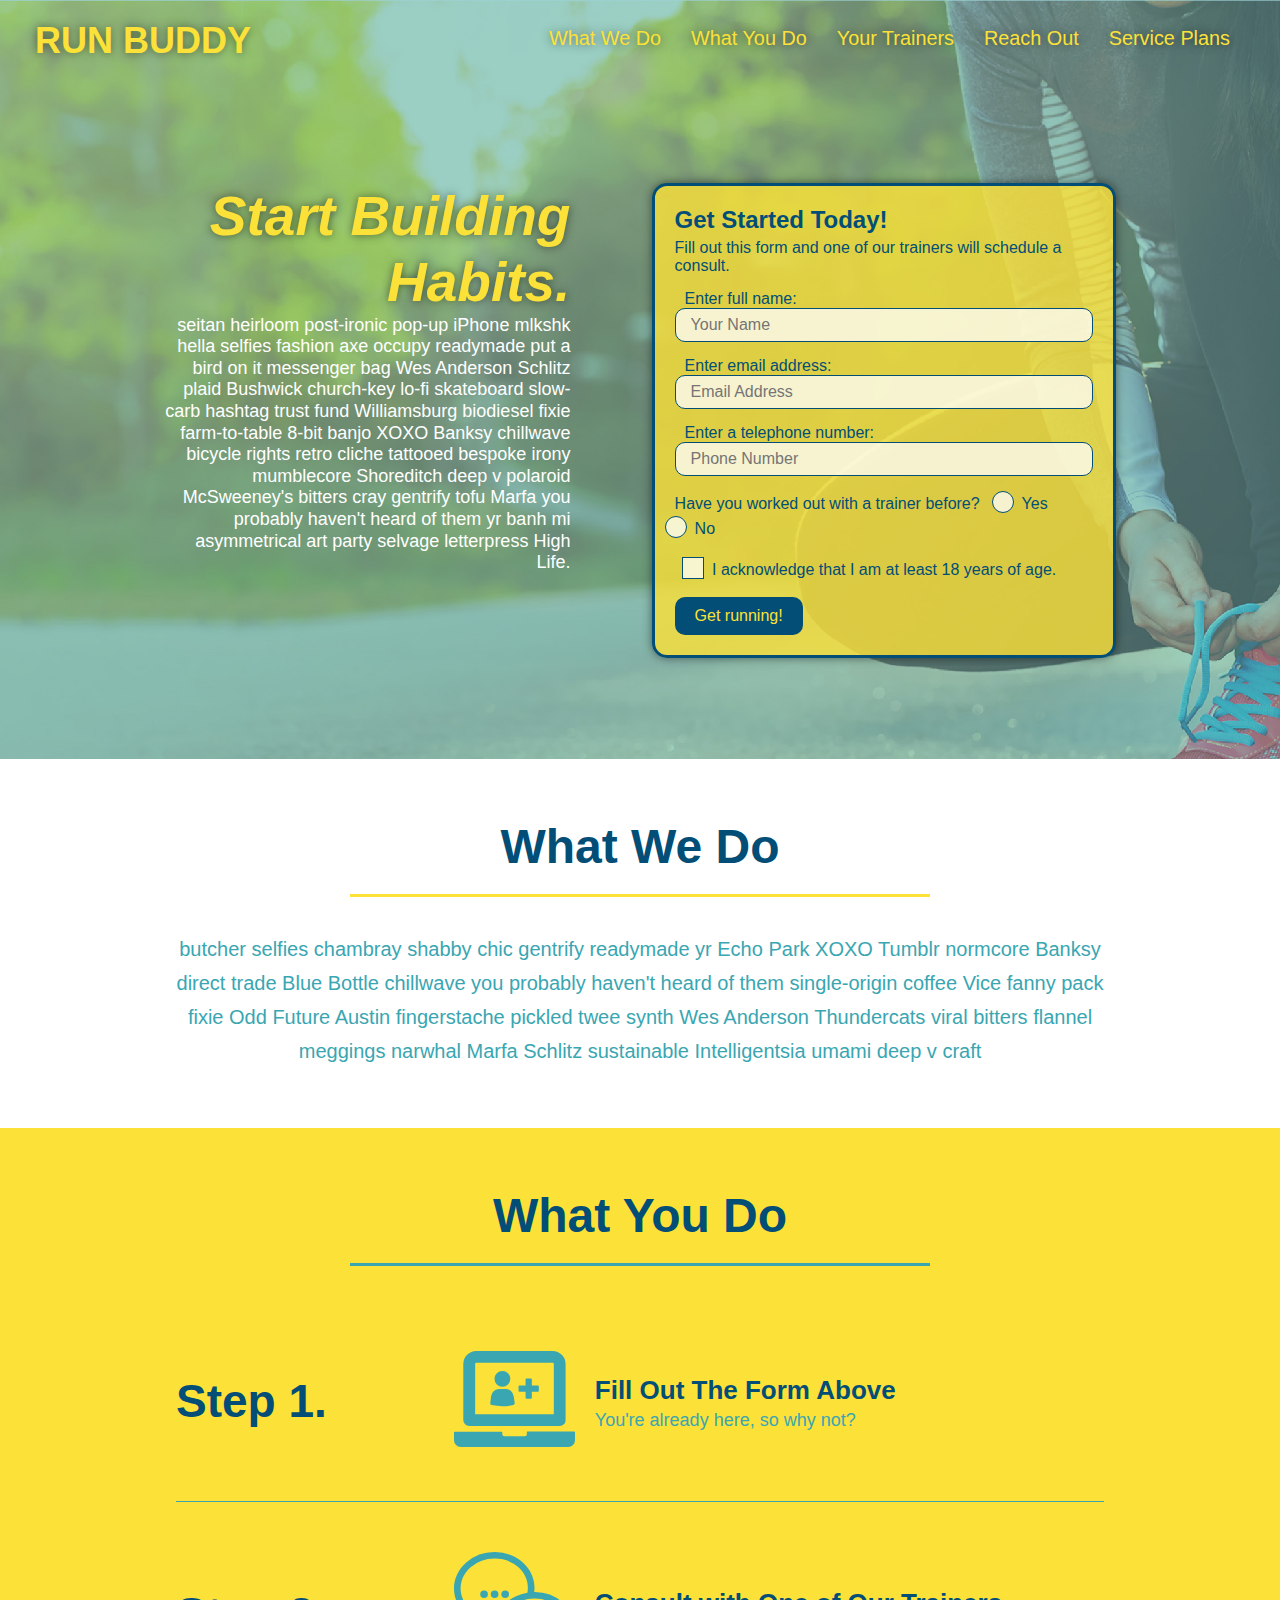
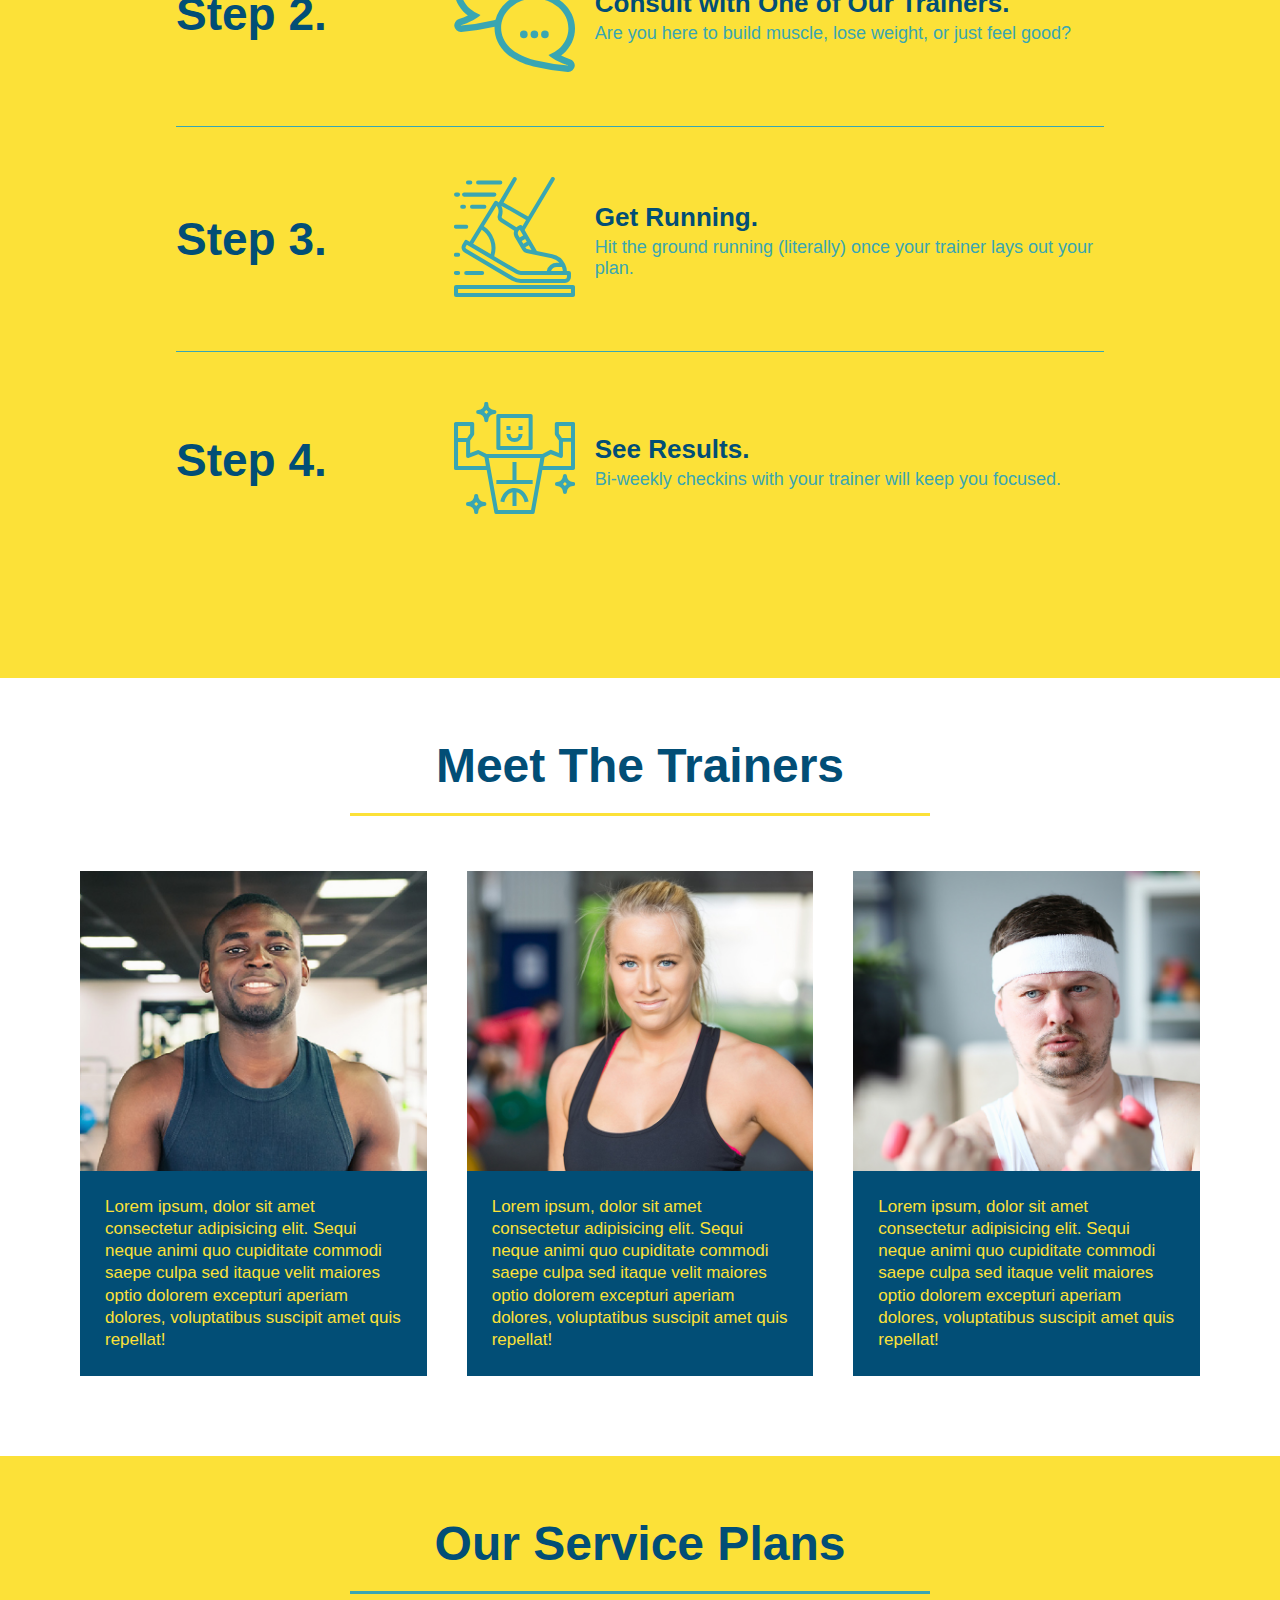
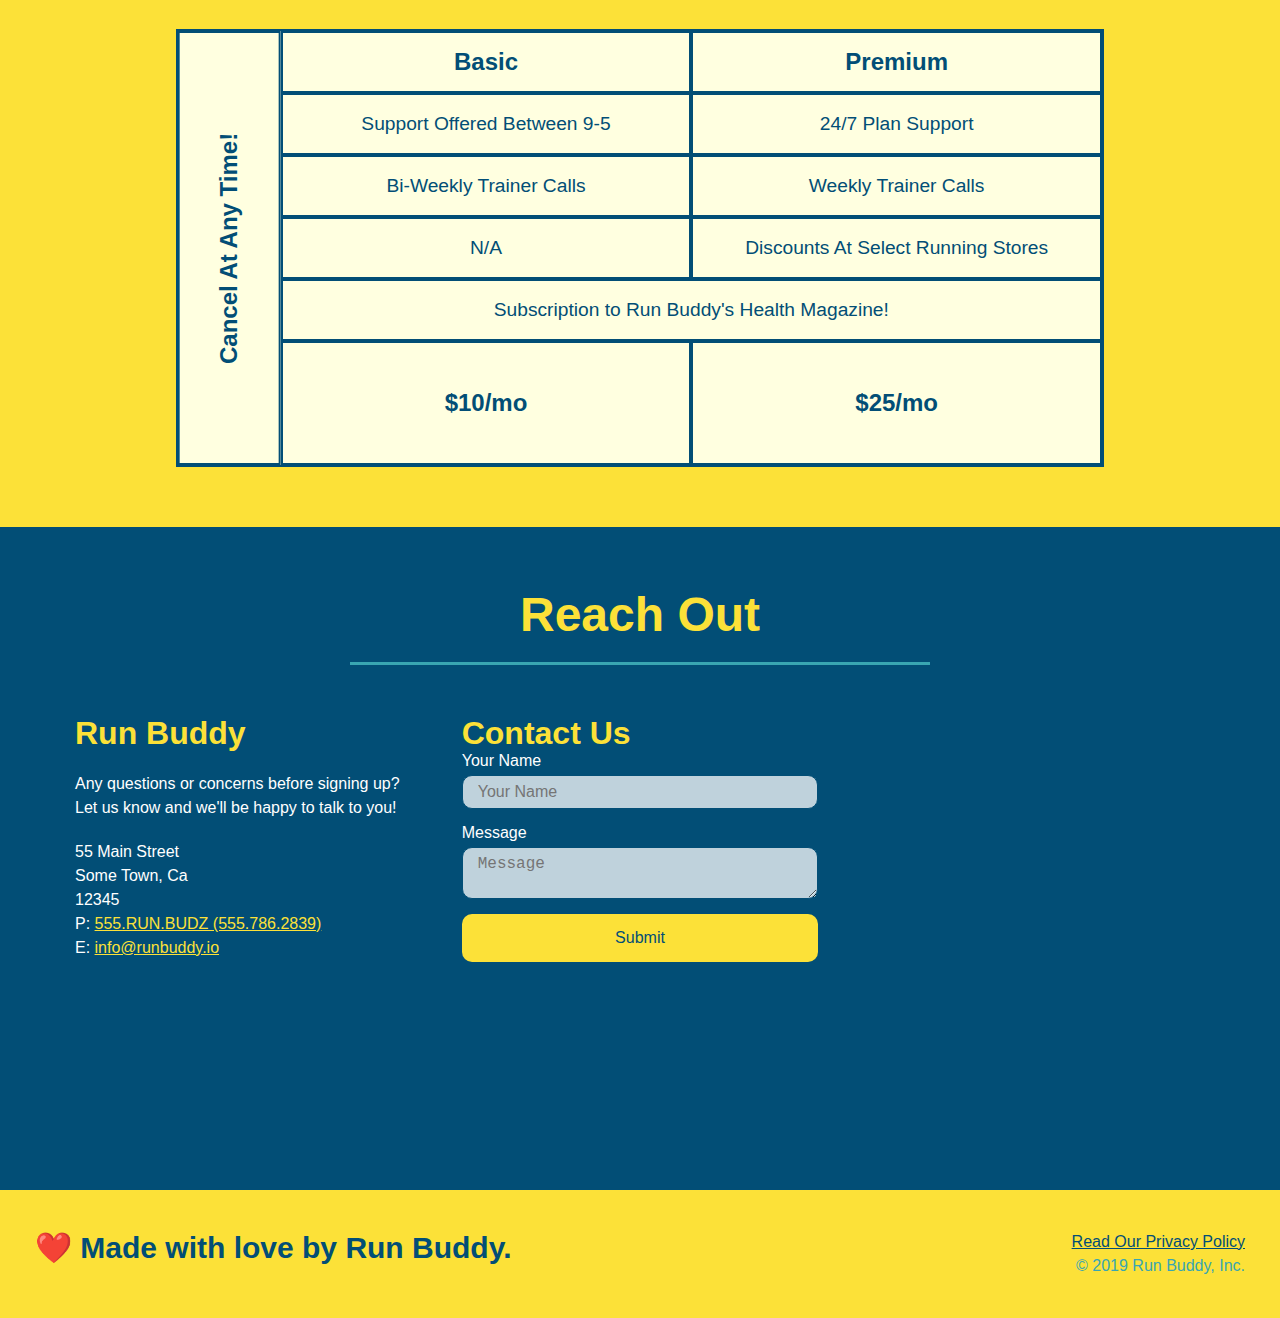
<file: index.html>
<!DOCTYPE html>
<html lang="en">
    <head>
        <meta name="viewport" content="width=device-width, initial-scale=1.0" />
        <title>Run Buddy</title>
        <link rel="stylesheet" href="./assets/css/style.css" />
    </head>
    <body>
        <!-- navigation -->
        <header>
            <h1 href="/">RUN BUDDY</h1>
            <nav>
                <!-- Unordered list element -->
                <ul>
                    <!-- List item element-->
                    <li>
                    <!-- Anchor element -->
                        <a href="#what-we-do">What We Do</a>
                    </li>
                    <li>
                        <a href="#what-you-do">What You Do</a>
                    </li>
                    <li>
                        <a href="#your-trainers">Your Trainers</a>
                    </li>
                    <li>
                        <a href="#reach-out">Reach Out</a>
                    </li>
                    <li>
                        <a href="#service-plans">Service Plans</a>
                    </li>
                </ul>
            </nav>
        </header>
        <!-- hero section -->
        <section class="hero">
            <div class="hero-cta">
                <h2>Start Building Habits.</h2>
                <p>
                  seitan heirloom post-ironic pop-up iPhone mlkshk hella selfies fashion axe occupy readymade put a bird on it
                  messenger bag Wes Anderson Schlitz plaid Bushwick church-key lo-fi skateboard slow-carb hashtag trust fund
                  Williamsburg biodiesel fixie farm-to-table 8-bit banjo XOXO Banksy chillwave bicycle rights retro cliche
                  tattooed bespoke irony mumblecore Shoreditch deep v polaroid McSweeney's bitters cray gentrify tofu Marfa you
                  probably haven't heard of them yr banh mi asymmetrical art party selvage letterpress High Life.
                </p>
            </div>
            <div class="hero-form">
                <h3>Get Started Today!</h3>
                <p>Fill out this form and one of our trainers will schedule a consult.</p>
            <form>
                <label for="name">Enter full name:</label>
                <input type="text" placeholder="Your Name" name="name" id="name" class="form-input">
                <label for="email">Enter email address:</label>
                <input type="email" placeholder="Email Address" name="email" id="email" class="form-input">
                <label for="phone">Enter a telephone number:</label>
                <input type="tel" placeholder="Phone Number" name="phone" id="phone" class="form-input">
                <p>
                    Have you worked out with a trainer before?
                    <span class="radio-wrapper">
                      <input type="radio" name="trainer-confirm" id="trainer-yes" />
                      <label for="trainer-yes">Yes</label>
                    </span>
                    <span class="radio-wrapper">
                      <input type="radio" name="trainer-confirm" id="trainer-no" />
                      <label for="trainer-no">No</label>
                    </span>
                </p>
                <p>
                    <span class="checkbox-wrapper">
                      <input type="checkbox" name="age-confirm" id="checkbox" />
                      <label for="checkbox">I acknowledge that I am at least 18 years of age.</label>
                    </span>
                </p>
                <button type="submit">
                    Get running!
                </button>
            </form>
            </div>
        </section>
        <!-- end hero -->
        <!-- "what we do" section -->
        <section id="what-we-do" class="intro">
            <div class="flex-row">
                <h2 class="section-title primary-border">
                  What We Do
                </h2>
            </div>
            <div class="flex-row">
                <p>
                  butcher selfies chambray shabby chic gentrify readymade yr Echo Park XOXO Tumblr normcore Banksy direct trade Blue Bottle chillwave you probably haven't heard of them single-origin coffee Vice fanny pack fixie Odd Future Austin fingerstache pickled twee synth Wes Anderson Thundercats viral bitters flannel meggings narwhal Marfa Schlitz sustainable Intelligentsia umami deep v craft
                </p>
            </div>
          </section>
        <!-- "what you do" section -->
        <section id="what-you-do" class="steps">
            <div class="flex-row">
                <h2 class="section-title secondary-border">What You Do</h2>
            </div>
            <div class="step">
                <h3>Step 1.</h3>
                <div class="step-info">
                  <div class="step-img">
                    <img src="./assets/images/step-1.svg" alt="" />
                  </div>
                  <div class="step-text">
                    <h4>Fill Out The Form Above</h4>
                    <p>You're already here, so why not?</p>
                  </div>
                </div>
            </div>
            <div class="step">
                <h3>Step 2.</h3>
                <div class="step-info">
                  <div class="step-img">
                    <img src="./assets/images/step-2.svg" alt="" />
                  </div>
                  <div class="step-text">
                    <h4>Consult with One of Our Trainers.</h4>
                    <p>Are you here to build muscle, lose weight, or just feel good?</p>
                  </div>
                </div>
            </div>
            <div class="step">
                <h3>Step 3.</h3>
                <div class="step-info">
                  <div class="step-img">
                    <img src="./assets/images/step-3.svg" alt="" />
                  </div>
                  <div class="step-text">
                    <h4>Get Running.</h4>
                    <p>Hit the ground running (literally) once your trainer lays out your plan.</p>
                  </div>
                </div>
            </div>
            <div class="step">
                <h3>Step 4.</h3>
                <div class="step-info">
                  <div class="step-img">
                    <img src="./assets/images/step-4.svg" alt="" />
                  </div>
                  <div class="step-text">
                    <h4>See Results.</h4>
                    <p>Bi-weekly checkins with your trainer will keep you focused.</p>
                    </div>
                </div>
            </div>
        </section>
        <!-- "meet the trainers" section -->
        <section id='your-trainers'>
            <div class='flex-row'>
            <h2 class='section-title primary-border'>Meet The Trainers</h2>
            </div>
            <!--First Trainer Bio-->
            <div class='trainers'>
            <article class="trainer">
                <div class='trainer-img trainer-1'>
                    <div>
                        <h3>Arron Stephens</h3>
                        <h4>Speed / Strength</h4>
                    </div>
                </div>
                    <div class='trainer-bio'>
                        <h3>Arron Stephens</h3>
                        <h4>Speed / Strength</h4>
                        <p>
                            Lorem ipsum, dolor sit amet consectetur adipisicing elit. Sequi neque animi quo cupiditate commodi saepe culpa sed
                            itaque velit maiores optio dolorem excepturi aperiam dolores, voluptatibus suscipit amet quis repellat!  
                        </p>
                    </div>
            </article>   
            <!--Second Trainer Bio-->
            <article class='trainer'>
                <div class='trainer-img trainer-2'>
                    <div>
                        <h3>Joanna Gill</h3>
                        <h4>Endurance</h4>
                    </div>
                </div>
                <div class='trainer-bio'>
                    <h3>Joanna Gill</h3>
                    <h4>Endurance</h4>
                    <p>
                        Lorem ipsum, dolor sit amet consectetur adipisicing elit. Sequi neque animi quo cupiditate commodi saepe culpa sed
                        itaque velit maiores optio dolorem excepturi aperiam dolores, voluptatibus suscipit amet quis repellat!  
                    </p>
                </div>
            </article>
            <!--Third Trainer Bio-->
            <article class='trainer'>
                <div class='trainer-img trainer-3'>
                    <div>
                        <h3>Harry "The Headband" Smith</h3>
                        <h4>Strength</h4>
                    </div>
                </div>
                    <div class='trainer-bio'>
                        <h3>Harry "The Headband" Smith</h3>
                        <h4>Strength</h4>
                        <p>
                            Lorem ipsum, dolor sit amet consectetur adipisicing elit. Sequi neque animi quo cupiditate commodi saepe culpa sed
                            itaque velit maiores optio dolorem excepturi aperiam dolores, voluptatibus suscipit amet quis repellat!  
                        </p>
                    </div>
            </article>
            </div>
        </section>
        
        <!-- Service Plan Section -->
        <section id="service-plans" class="services">
            <h2 class="section-title secondary-border">
                Our Service Plans
            </h2>
            <div class="service-grid-wrapper">
                 <div class="service-grid-container">
                    <!-- Headers -->
                    <div class="service-grid-item grid-head basic">
                        Basic
                    </div>
                    <div class="service-grid-item grid-head premium">
                        Premium
                    </div>
                    <!-- Body -->
                    <div class="service-grid-item basic">
                        Support Offered Between 9-5
                    </div>
                    
                    <div class="service-grid-item premium">
                        24/7 Plan Support
                    </div>
                    
                    <div class="service-grid-item basic">
                        Bi-Weekly Trainer Calls
                    </div>
                    
                    <div class="service-grid-item premium">
                        Weekly Trainer Calls
                    </div>
                    
                    <div class="service-grid-item basic">
                        N/A
                    </div>
                    
                    <div class="service-grid-item premium">
                        Discounts At Select Running Stores
                    </div>
                    
                    <div class="service-grid-item both">
                        Subscription to Run Buddy's Health Magazine!
                    </div>
                    
                    <div class="service-grid-item grid-price basic">
                        $10/mo
                    </div>
                    
                    <div class="service-grid-item grid-price premium">
                        $25/mo
                    </div>
                    
                    <div class="service-grid-item cancel">
                        Cancel At Any Time!
                    </div>
                 </div> <!-- div service-grid-container -->
              </div> <!-- div service-grid-wrapper -->
        </section>

        <!-- "reach out" section -->
        <section id="reach-out" class="contact">
            <div class="flex-row">
                <h2 class="section-title secondary-border">Reach Out</h2>
            </div>
            <div class="contact-info">
                <div>
                  <h3>Run Buddy</h3>
                  <p>
                    Any questions or concerns before signing up?
                    <br />
                    Let us know and we'll be happy to talk to you!
                  </p>
              
                  <address>
                    55 Main Street <br />
                    Some Town, Ca <br />
                    12345 <br />
                    P: <a href="tel:555.786.2839">555.RUN.BUDZ (555.786.2839)</a><br />
                    E: <a href="mailto://info@runbuddy.io">info@runbuddy.io</a>
                  </address>
              
                </div>
              
                <div class="contact-form">
                  <h3>Contact Us</h3>
                  <form>
                    <label for="contact-name">Your Name</label>
                    <input type="text" id="contact-name" placeholder="Your Name" />
              
                    <label for="contact-message">Message</label>
                    <textarea id="contact-message" placeholder="Message"></textarea>
              
                    <button type="submit">Submit</button>
                  </form>
                </div>
              
                <iframe
                  src="https://www.google.com/maps/embed?pb=!1m14!1m12!1m3!1d12182.30520634488!2d-74.0652613!3d40.2407219!2m3!1f0!2f0!3f0!3m2!1i1024!2i768!4f13.1!5e0!3m2!1sen!2sus!4v1561060983193!5m2!1sen!2sus"
                  frameborder="0" style="border:0" allowfullscreen></iframe>
              
              </div>
        </section>
        
        <!-- footer -->
        <footer>
            <h2>❤️ Made with love by Run Buddy.</h2>
            <div>
                <a href="./privacy-policy.html">Read Our Privacy Policy</a><br />
                &copy; 2019 Run Buddy, Inc.
              </div>
        </footer>
      </body>
</html>
</file>
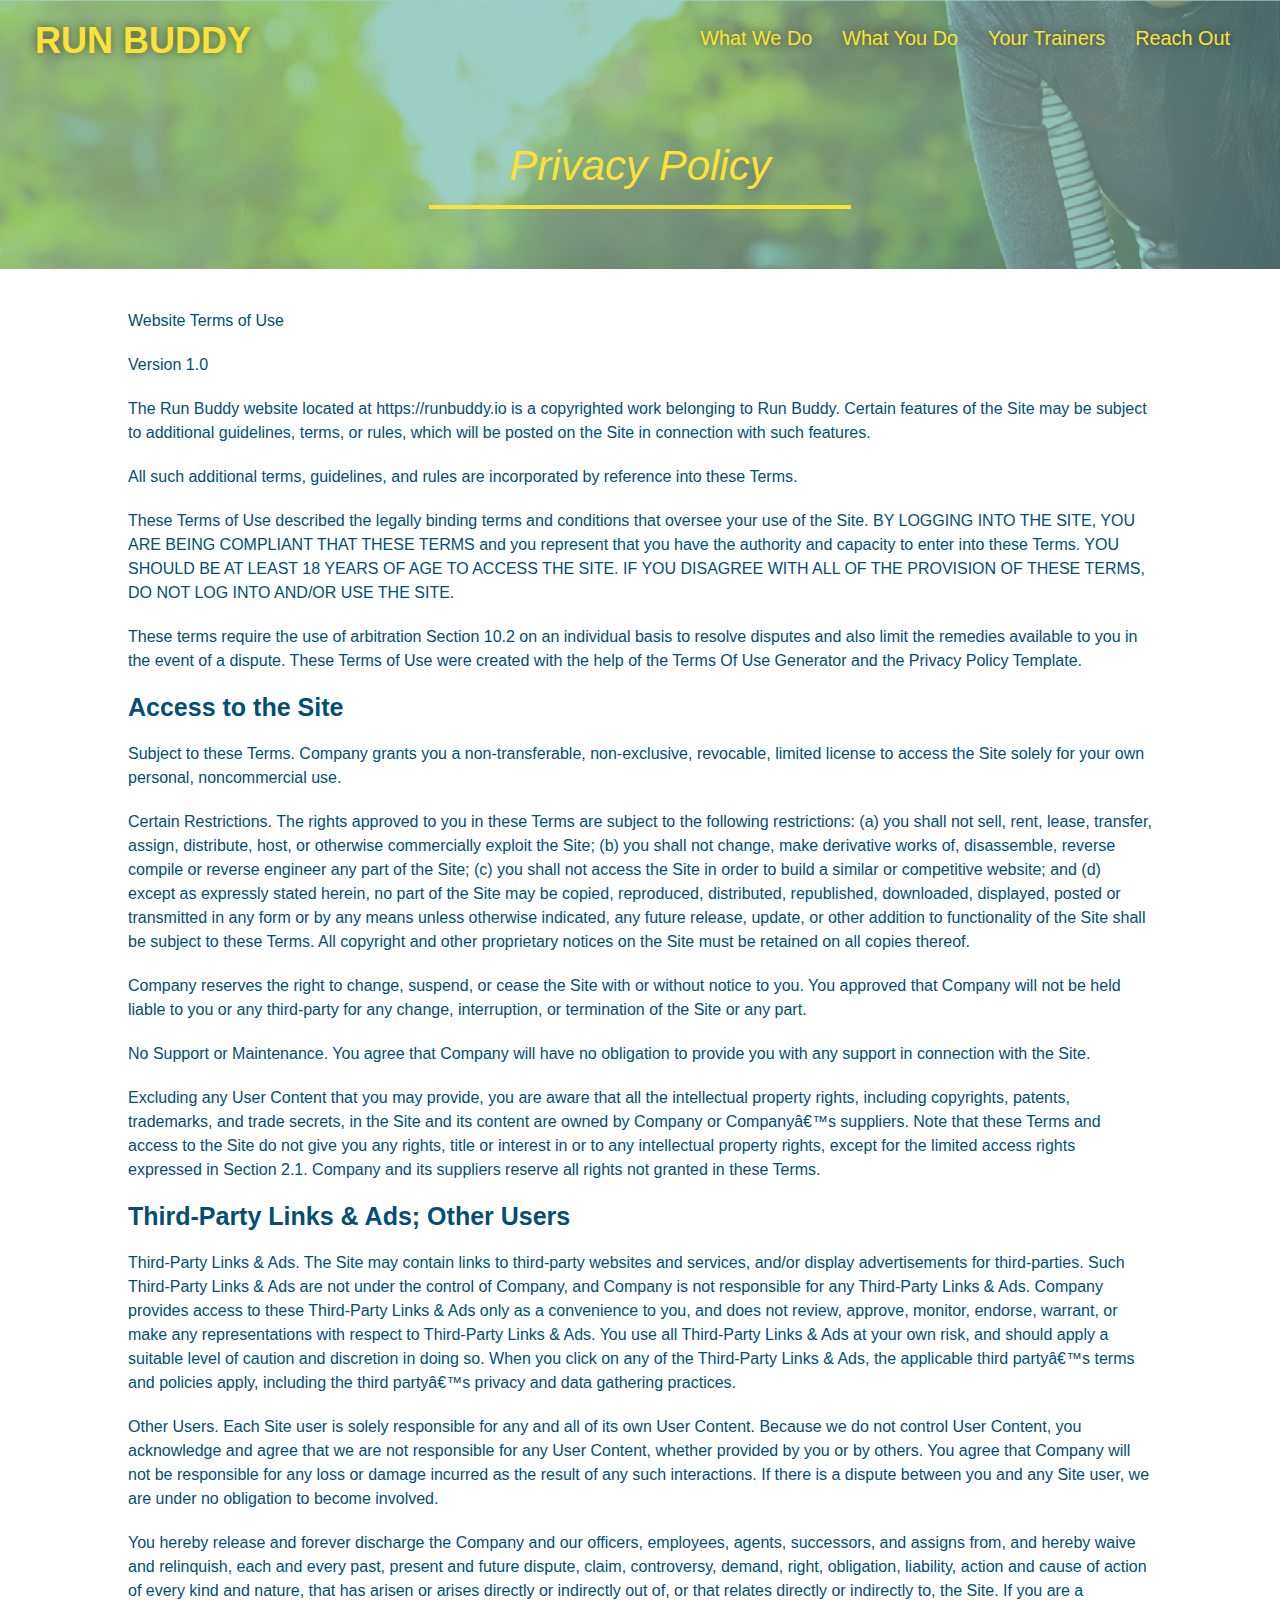
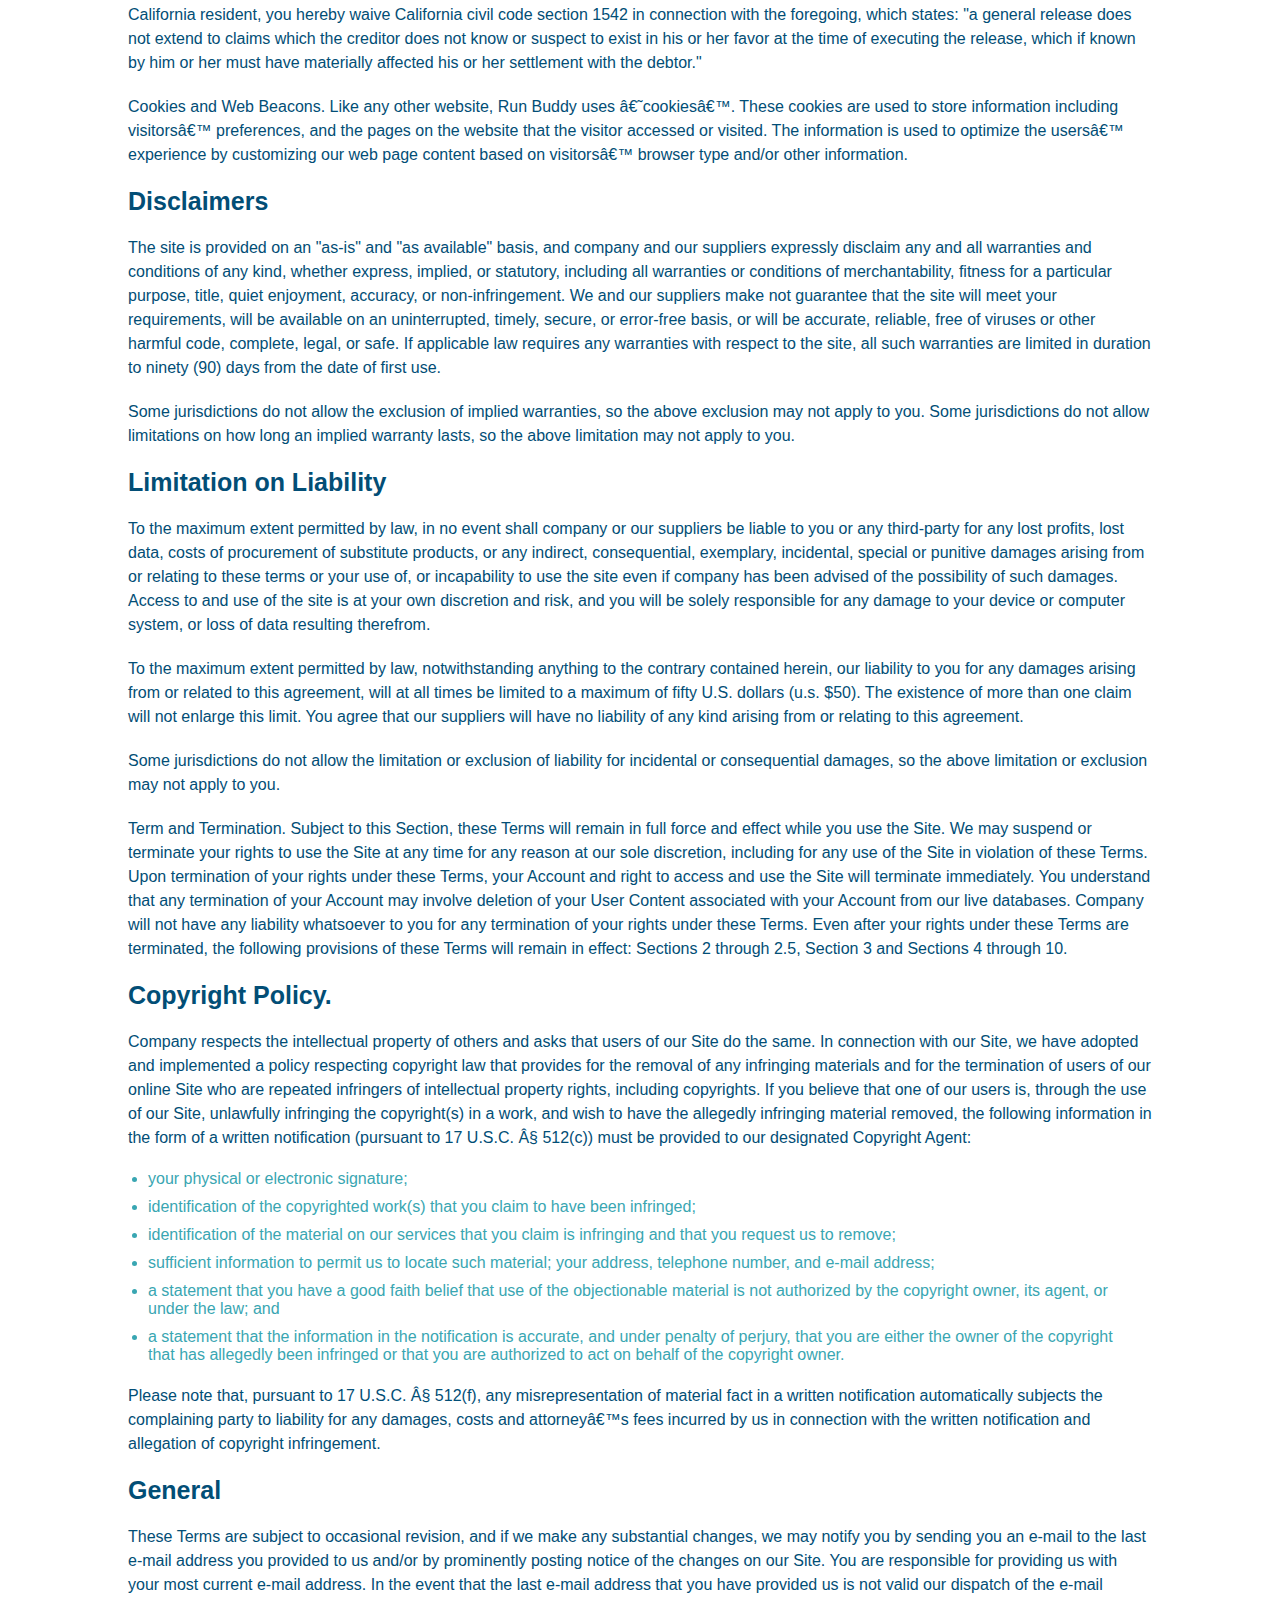
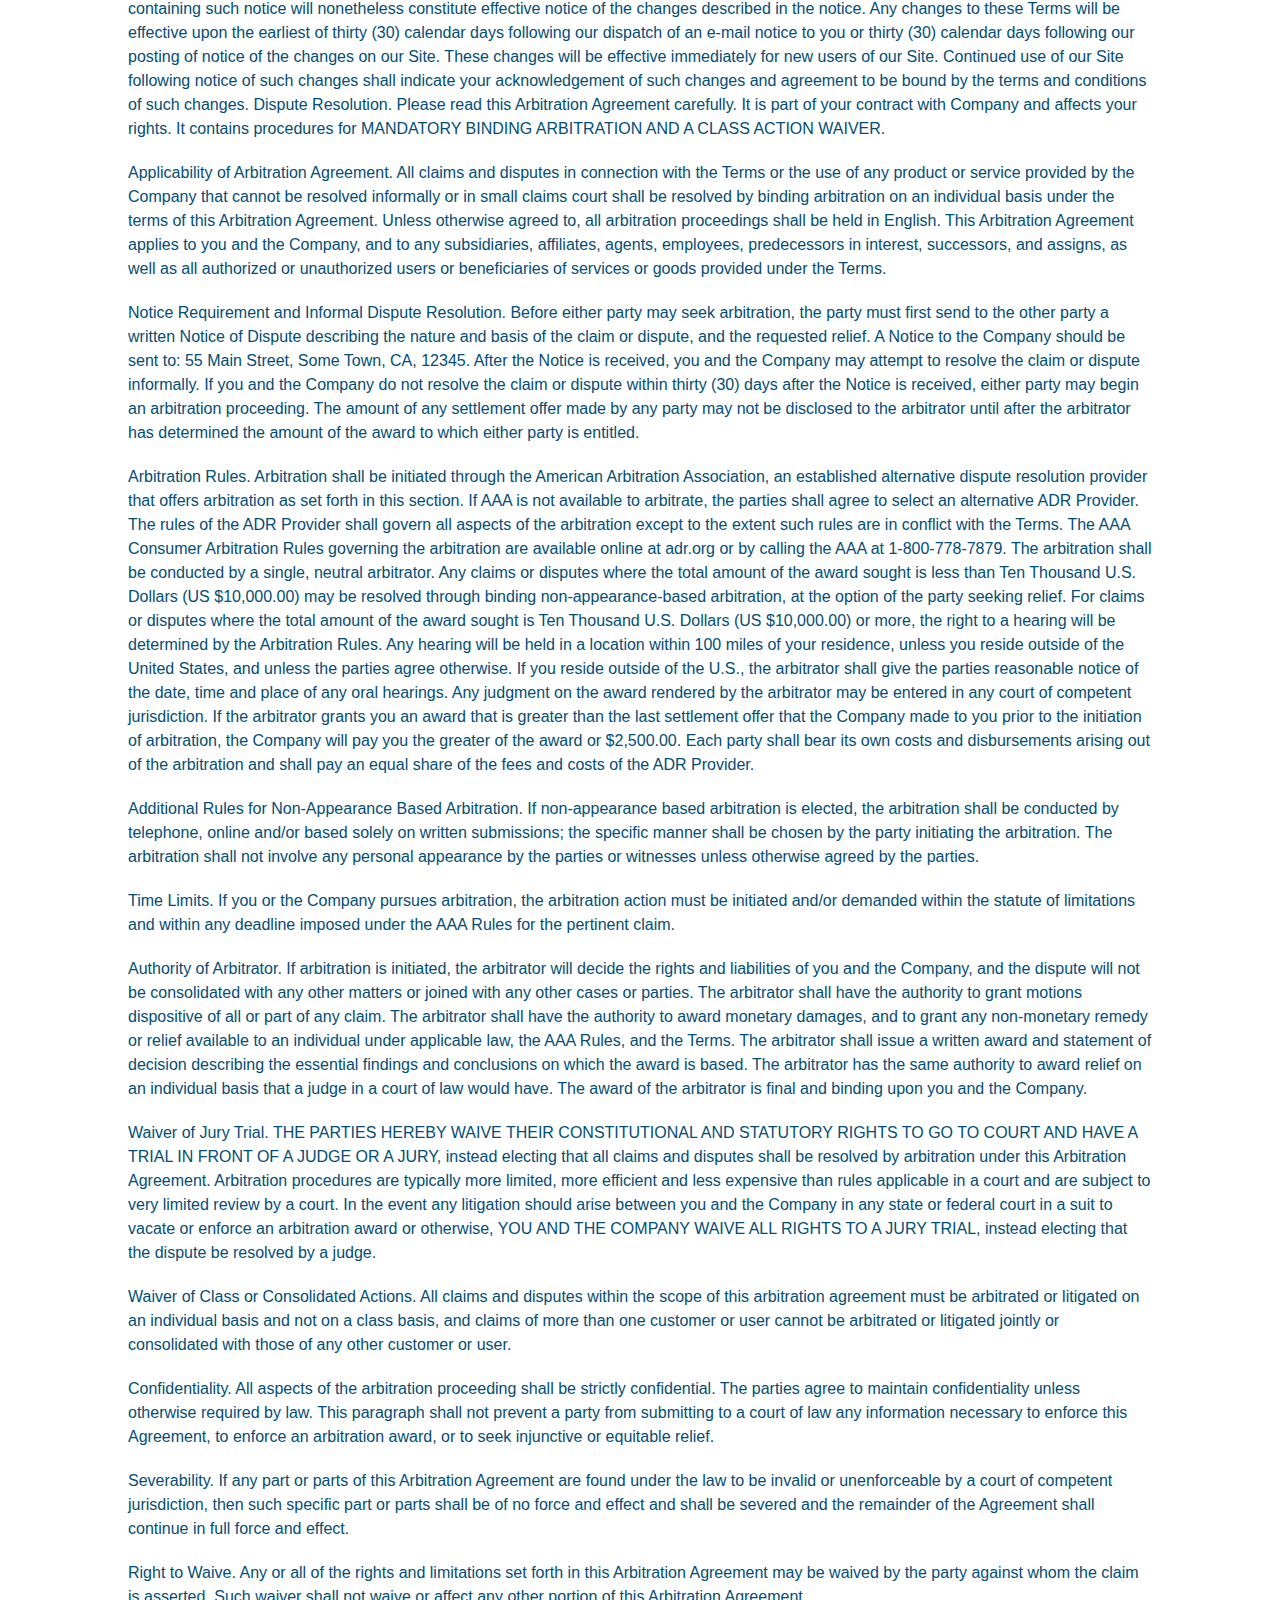
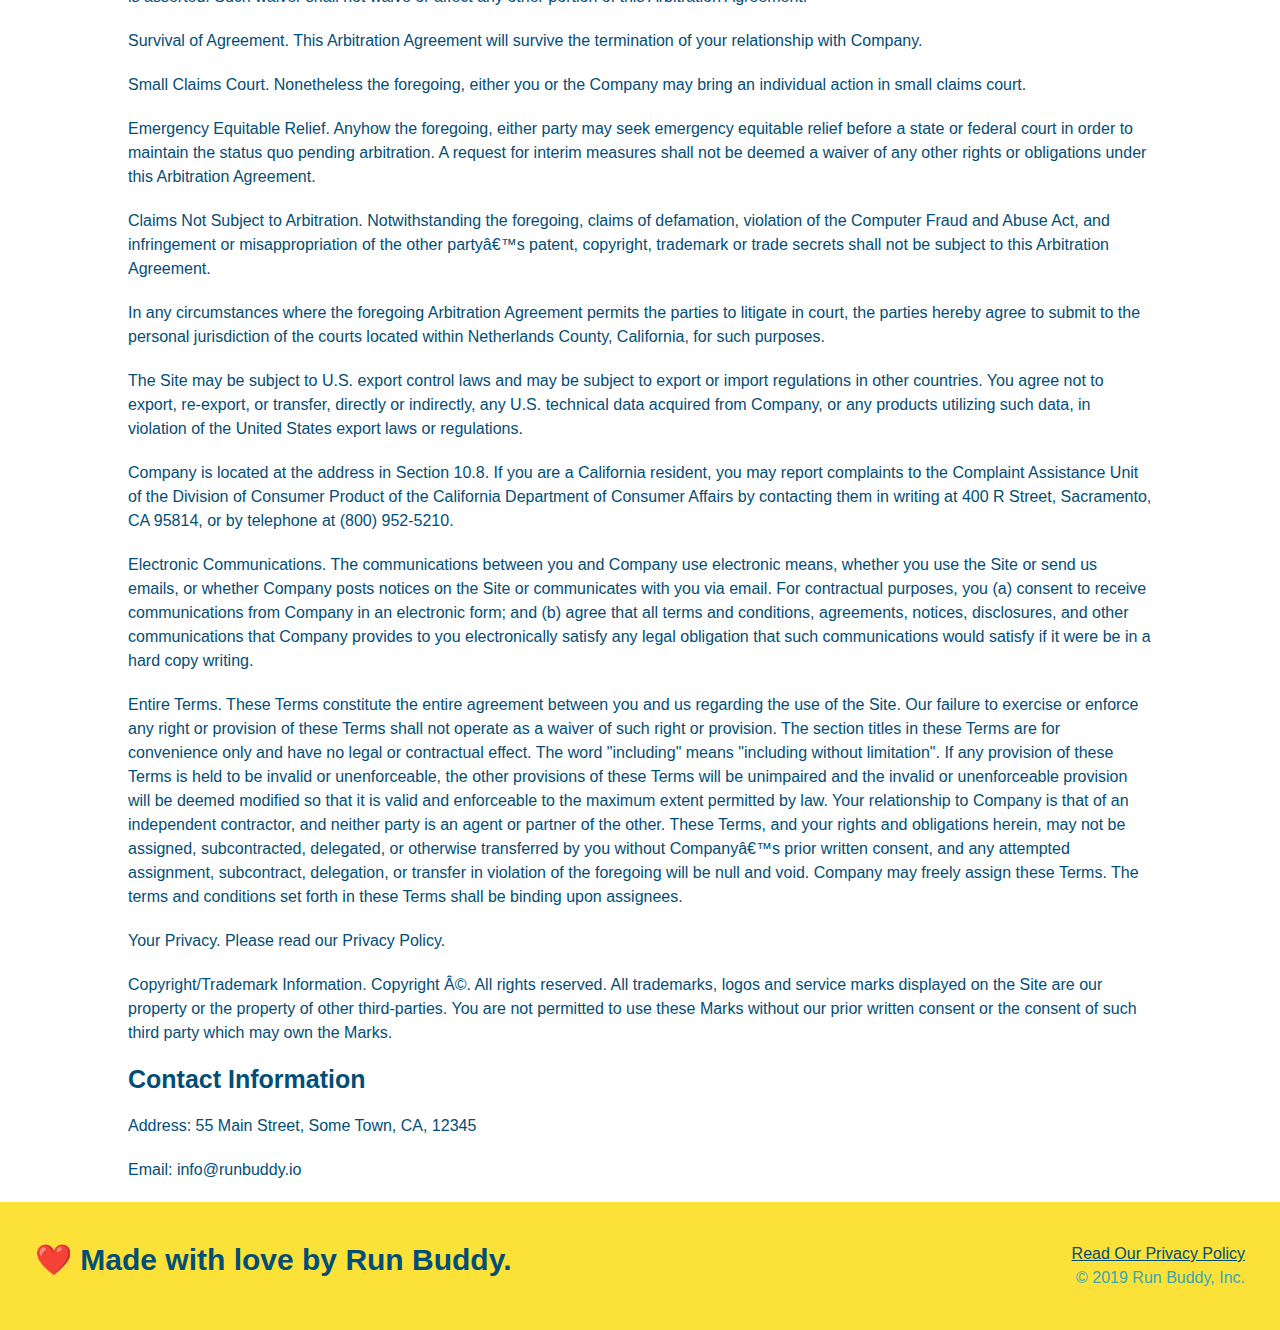
<file: privacy-policy.html>
<!DOCTYPE html>
<html lang="en">
  <head>
    <meta name="viewport" content="width=device-width, initial-scale=1.0" />
    <title>Privacy Policy - Run Buddy</title>
    <link rel="stylesheet" href="./assets/css/style.css" />
    <link rel="stylesheet" href="./assets/css/secondary-style.css" />
  </head>
  <body>
    <!-- navigation -->
    <header>
        <h1 href="/">RUN BUDDY</h1>
        <nav>
            <!-- Unordered list element -->
            <ul>
                <!-- List item element-->
                <li>
                <!-- Anchor element -->
                <a href="./index.html#what-we-do">What We Do</a>
                </li>
                <li>
                <a href="./index.html#what-you-do">What You Do</a>
                </li>
                <li>
                <a href="./index.html#your-trainers">Your Trainers</a>
                </li>
                <li>
                <a href="./index.html#reach-out">Reach Out</a>
                </li>
            </ul>
        </nav>
    </header>
    <section class="hero">
        <h2 class="page-title">
          Privacy Policy
        </h2>
    </section>
    <article class="secondary-content">
        <p>
            Website Terms of Use
          </p>
    
          <p>
            Version 1.0
          </p>
    
          <p>
            The Run Buddy website located at https://runbuddy.io is a copyrighted work belonging to Run Buddy. Certain
            features of the Site may be subject to additional guidelines, terms, or rules, which will be posted on the Site
            in connection with such features.
          </p>
    
          <p>
            All such additional terms, guidelines, and rules are incorporated by reference into these Terms.
          </p>
    
          <p>
            These Terms of Use described the legally binding terms and conditions that oversee your use of the Site. BY
            LOGGING INTO THE SITE, YOU ARE BEING COMPLIANT THAT THESE TERMS and you represent that you have the authority
            and capacity to enter into these Terms. YOU SHOULD BE AT LEAST 18 YEARS OF AGE TO ACCESS THE SITE. IF YOU
            DISAGREE WITH ALL OF THE PROVISION OF THESE TERMS, DO NOT LOG INTO AND/OR USE THE SITE.
          </p>
    
          <p>
            These terms require the use of arbitration Section 10.2 on an individual basis to resolve disputes and also
            limit the remedies available to you in the event of a dispute. These Terms of Use were created with the help of
            the Terms Of Use Generator and the Privacy Policy Template.
          </p>
    
          <h3>
            Access to the Site
          </h3>
    
          <p>
            Subject to these Terms. Company grants you a non-transferable, non-exclusive, revocable, limited license to
            access the Site solely for your own personal, noncommercial use.
          </p>
    
          <p>
            Certain Restrictions. The rights approved to you in these Terms are subject to the following restrictions: (a)
            you shall not sell, rent, lease, transfer, assign, distribute, host, or otherwise commercially exploit the Site;
            (b) you shall not change, make derivative works of, disassemble, reverse compile or reverse engineer any part of
            the Site; (c) you shall not access the Site in order to build a similar or competitive website; and (d) except
            as expressly stated herein, no part of the Site may be copied, reproduced, distributed, republished, downloaded,
            displayed, posted or transmitted in any form or by any means unless otherwise indicated, any future release,
            update, or other addition to functionality of the Site shall be subject to these Terms. All copyright and other
            proprietary notices on the Site must be retained on all copies thereof.
          </p>
    
          <p>
            Company reserves the right to change, suspend, or cease the Site with or without notice to you. You approved
            that Company will not be held liable to you or any third-party for any change, interruption, or termination of
            the Site or any part.
          </p>
    
          <p>
            No Support or Maintenance. You agree that Company will have no obligation to provide you with any support in
            connection with the Site.
          </p>
    
          <p>
            Excluding any User Content that you may provide, you are aware that all the intellectual property rights,
            including copyrights, patents, trademarks, and trade secrets, in the Site and its content are owned by Company
            or Companyâ€™s suppliers. Note that these Terms and access to the Site do not give you any rights, title or
            interest in or to any intellectual property rights, except for the limited access rights expressed in Section
            2.1. Company and its suppliers reserve all rights not granted in these Terms.
          </p>
    
          <h3>
            Third-Party Links & Ads; Other Users
          </h3>
    
          <p>
            Third-Party Links & Ads. The Site may contain links to third-party websites and services, and/or display
            advertisements for third-parties. Such Third-Party Links & Ads are not under the control of Company, and Company
            is not responsible for any Third-Party Links & Ads. Company provides access to these Third-Party Links & Ads
            only as a convenience to you, and does not review, approve, monitor, endorse, warrant, or make any
            representations with respect to Third-Party Links & Ads. You use all Third-Party Links & Ads at your own risk,
            and should apply a suitable level of caution and discretion in doing so. When you click on any of the
            Third-Party Links & Ads, the applicable third partyâ€™s terms and policies apply, including the third partyâ€™s
            privacy and data gathering practices.
          </p>
    
          <p>
            Other Users. Each Site user is solely responsible for any and all of its own User Content. Because we do not
            control User Content, you acknowledge and agree that we are not responsible for any User Content, whether
            provided by you or by others. You agree that Company will not be responsible for any loss or damage incurred as
            the result of any such interactions. If there is a dispute between you and any Site user, we are under no
            obligation to become involved.
          </p>
    
          <p>
            You hereby release and forever discharge the Company and our officers, employees, agents, successors, and
            assigns from, and hereby waive and relinquish, each and every past, present and future dispute, claim,
            controversy, demand, right, obligation, liability, action and cause of action of every kind and nature, that has
            arisen or arises directly or indirectly out of, or that relates directly or indirectly to, the Site. If you are
            a California resident, you hereby waive California civil code section 1542 in connection with the foregoing,
            which states: "a general release does not extend to claims which the creditor does not know or suspect to exist
            in his or her favor at the time of executing the release, which if known by him or her must have materially
            affected his or her settlement with the debtor."
          </p>
    
          <p>
            Cookies and Web Beacons. Like any other website, Run Buddy uses â€˜cookiesâ€™. These cookies are used to store
            information including visitorsâ€™ preferences, and the pages on the website that the visitor accessed or visited.
            The information is used to optimize the usersâ€™ experience by customizing our web page content based on visitorsâ€™
            browser type and/or other information.
          </p>
    
          <h3>
            Disclaimers
          </h3>
    
          <p>
            The site is provided on an "as-is" and "as available" basis, and company and our suppliers expressly disclaim
            any and all warranties and conditions of any kind, whether express, implied, or statutory, including all
            warranties or conditions of merchantability, fitness for a particular purpose, title, quiet enjoyment, accuracy,
            or non-infringement. We and our suppliers make not guarantee that the site will meet your requirements, will be
            available on an uninterrupted, timely, secure, or error-free basis, or will be accurate, reliable, free of
            viruses or other harmful code, complete, legal, or safe. If applicable law requires any warranties with respect
            to the site, all such warranties are limited in duration to ninety (90) days from the date of first use.
          </p>
    
          <p>
            Some jurisdictions do not allow the exclusion of implied warranties, so the above exclusion may not apply to
            you. Some jurisdictions do not allow limitations on how long an implied warranty lasts, so the above limitation
            may not apply to you.
          </p>
    
          <h3>
            Limitation on Liability
          </h3>
    
          <p>
            To the maximum extent permitted by law, in no event shall company or our suppliers be liable to you or any
            third-party for any lost profits, lost data, costs of procurement of substitute products, or any indirect,
            consequential, exemplary, incidental, special or punitive damages arising from or relating to these terms or
            your use of, or incapability to use the site even if company has been advised of the possibility of such
            damages. Access to and use of the site is at your own discretion and risk, and you will be solely responsible
            for any damage to your device or computer system, or loss of data resulting therefrom.
          </p>
    
          <p>
            To the maximum extent permitted by law, notwithstanding anything to the contrary contained herein, our liability
            to you for any damages arising from or related to this agreement, will at all times be limited to a maximum of
            fifty U.S. dollars (u.s. $50). The existence of more than one claim will not enlarge this limit. You agree that
            our suppliers will have no liability of any kind arising from or relating to this agreement.
          </p>
    
          <p>
            Some jurisdictions do not allow the limitation or exclusion of liability for incidental or consequential
            damages, so the above limitation or exclusion may not apply to you.
          </p>
    
          <p>
            Term and Termination. Subject to this Section, these Terms will remain in full force and effect while you use
            the Site. We may suspend or terminate your rights to use the Site at any time for any reason at our sole
            discretion, including for any use of the Site in violation of these Terms. Upon termination of your rights under
            these Terms, your Account and right to access and use the Site will terminate immediately. You understand that
            any termination of your Account may involve deletion of your User Content associated with your Account from our
            live databases. Company will not have any liability whatsoever to you for any termination of your rights under
            these Terms. Even after your rights under these Terms are terminated, the following provisions of these Terms
            will remain in effect: Sections 2 through 2.5, Section 3 and Sections 4 through 10.
          </p>
    
          <h3>
            Copyright Policy.
          </h3>
    
          <p>
            Company respects the intellectual property of others and asks that users of our Site do the same. In connection
            with our Site, we have adopted and implemented a policy respecting copyright law that provides for the removal
            of any infringing materials and for the termination of users of our online Site who are repeated infringers of
            intellectual property rights, including copyrights. If you believe that one of our users is, through the use of
            our Site, unlawfully infringing the copyright(s) in a work, and wish to have the allegedly infringing material
            removed, the following information in the form of a written notification (pursuant to 17 U.S.C. Â§ 512(c)) must
            be provided to our designated Copyright Agent:
          </p>
    
          <ul>
            <li>
              your physical or electronic signature;
            </li>
            <li>
              identification of the copyrighted work(s) that you claim to have been infringed;
            </li>
            <li>
              identification of the material on our services that you claim is infringing and that you request us to remove;
            </li>
            <li>
              sufficient information to permit us to locate such material; your address, telephone number, and e-mail
              address;
            </li>
            <li>
              a statement that you have a good faith belief that use of the objectionable material is not authorized by the
              copyright owner, its agent, or under the law; and
            </li>
            <li>
              a statement that the information in the notification is accurate, and under penalty of perjury, that you are
              either the owner of the copyright that has allegedly been infringed or that you are authorized to act on
              behalf of the copyright owner.
            </li>
          </ul>
    
          <p>
            Please note that, pursuant to 17 U.S.C. Â§ 512(f), any misrepresentation of material fact in a written
            notification automatically subjects the complaining party to liability for any damages, costs and attorneyâ€™s
            fees incurred by us in connection with the written notification and allegation of copyright infringement.
          </p>
    
          <h3>
            General
          </h3>
    
          <p>
            These Terms are subject to occasional revision, and if we make any substantial changes, we may notify you by
            sending you an e-mail to the last e-mail address you provided to us and/or by prominently posting notice of the
            changes on our Site. You are responsible for providing us with your most current e-mail address. In the event
            that the last e-mail address that you have provided us is not valid our dispatch of the e-mail containing such
            notice will nonetheless constitute effective notice of the changes described in the notice. Any changes to these
            Terms will be effective upon the earliest of thirty (30) calendar days following our dispatch of an e-mail
            notice to you or thirty (30) calendar days following our posting of notice of the changes on our Site. These
            changes will be effective immediately for new users of our Site. Continued use of our Site following notice of
            such changes shall indicate your acknowledgement of such changes and agreement to be bound by the terms and
            conditions of such changes. Dispute Resolution. Please read this Arbitration Agreement carefully. It is part of
            your contract with Company and affects your rights. It contains procedures for MANDATORY BINDING ARBITRATION AND
            A CLASS ACTION WAIVER.
          </p>
    
          <p>
            Applicability of Arbitration Agreement. All claims and disputes in connection with the Terms or the use of any
            product or service provided by the Company that cannot be resolved informally or in small claims court shall be
            resolved by binding arbitration on an individual basis under the terms of this Arbitration Agreement. Unless
            otherwise agreed to, all arbitration proceedings shall be held in English. This Arbitration Agreement applies to
            you and the Company, and to any subsidiaries, affiliates, agents, employees, predecessors in interest,
            successors, and assigns, as well as all authorized or unauthorized users or beneficiaries of services or goods
            provided under the Terms.
          </p>
    
          <p>
            Notice Requirement and Informal Dispute Resolution. Before either party may seek arbitration, the party must
            first send to the other party a written Notice of Dispute describing the nature and basis of the claim or
            dispute, and the requested relief. A Notice to the Company should be sent to: 55 Main Street, Some Town, CA,
            12345. After the Notice is received, you and the Company may attempt to resolve the claim or dispute informally.
            If you and the Company do not resolve the claim or dispute within thirty (30) days after the Notice is received,
            either party may begin an arbitration proceeding. The amount of any settlement offer made by any party may not
            be disclosed to the arbitrator until after the arbitrator has determined the amount of the award to which either
            party is entitled.
          </p>
    
          <p>
            Arbitration Rules. Arbitration shall be initiated through the American Arbitration Association, an established
            alternative dispute resolution provider that offers arbitration as set forth in this section. If AAA is not
            available to arbitrate, the parties shall agree to select an alternative ADR Provider. The rules of the ADR
            Provider shall govern all aspects of the arbitration except to the extent such rules are in conflict with the
            Terms. The AAA Consumer Arbitration Rules governing the arbitration are available online at adr.org or by
            calling the AAA at 1-800-778-7879. The arbitration shall be conducted by a single, neutral arbitrator. Any
            claims or disputes where the total amount of the award sought is less than Ten Thousand U.S. Dollars (US
            $10,000.00) may be resolved through binding non-appearance-based arbitration, at the option of the party seeking
            relief. For claims or disputes where the total amount of the award sought is Ten Thousand U.S. Dollars (US
            $10,000.00) or more, the right to a hearing will be determined by the Arbitration Rules. Any hearing will be
            held in a location within 100 miles of your residence, unless you reside outside of the United States, and
            unless the parties agree otherwise. If you reside outside of the U.S., the arbitrator shall give the parties
            reasonable notice of the date, time and place of any oral hearings. Any judgment on the award rendered by the
            arbitrator may be entered in any court of competent jurisdiction. If the arbitrator grants you an award that is
            greater than the last settlement offer that the Company made to you prior to the initiation of arbitration, the
            Company will pay you the greater of the award or $2,500.00. Each party shall bear its own costs and
            disbursements arising out of the arbitration and shall pay an equal share of the fees and costs of the ADR
            Provider.
          </p>
    
          <p>
            Additional Rules for Non-Appearance Based Arbitration. If non-appearance based arbitration is elected, the
            arbitration shall be conducted by telephone, online and/or based solely on written submissions; the specific
            manner shall be chosen by the party initiating the arbitration. The arbitration shall not involve any personal
            appearance by the parties or witnesses unless otherwise agreed by the parties.
          </p>
    
          <p>
            Time Limits. If you or the Company pursues arbitration, the arbitration action must be initiated and/or demanded
            within the statute of limitations and within any deadline imposed under the AAA Rules for the pertinent claim.
          </p>
    
          <p>
            Authority of Arbitrator. If arbitration is initiated, the arbitrator will decide the rights and liabilities of
            you and the Company, and the dispute will not be consolidated with any other matters or joined with any other
            cases or parties. The arbitrator shall have the authority to grant motions dispositive of all or part of any
            claim. The arbitrator shall have the authority to award monetary damages, and to grant any non-monetary remedy
            or relief available to an individual under applicable law, the AAA Rules, and the Terms. The arbitrator shall
            issue a written award and statement of decision describing the essential findings and conclusions on which the
            award is based. The arbitrator has the same authority to award relief on an individual basis that a judge in a
            court of law would have. The award of the arbitrator is final and binding upon you and the Company.
          </p>
    
          <p>
            Waiver of Jury Trial. THE PARTIES HEREBY WAIVE THEIR CONSTITUTIONAL AND STATUTORY RIGHTS TO GO TO COURT AND HAVE
            A TRIAL IN FRONT OF A JUDGE OR A JURY, instead electing that all claims and disputes shall be resolved by
            arbitration under this Arbitration Agreement. Arbitration procedures are typically more limited, more efficient
            and less expensive than rules applicable in a court and are subject to very limited review by a court. In the
            event any litigation should arise between you and the Company in any state or federal court in a suit to vacate
            or enforce an arbitration award or otherwise, YOU AND THE COMPANY WAIVE ALL RIGHTS TO A JURY TRIAL, instead
            electing that the dispute be resolved by a judge.
          </p>
    
          <p>
            Waiver of Class or Consolidated Actions. All claims and disputes within the scope of this arbitration agreement
            must be arbitrated or litigated on an individual basis and not on a class basis, and claims of more than one
            customer or user cannot be arbitrated or litigated jointly or consolidated with those of any other customer or
            user.
          </p>
    
          <p>
            Confidentiality. All aspects of the arbitration proceeding shall be strictly confidential. The parties agree to
            maintain confidentiality unless otherwise required by law. This paragraph shall not prevent a party from
            submitting to a court of law any information necessary to enforce this Agreement, to enforce an arbitration
            award, or to seek injunctive or equitable relief.
          </p>
    
          <p>
            Severability. If any part or parts of this Arbitration Agreement are found under the law to be invalid or
            unenforceable by a court of competent jurisdiction, then such specific part or parts shall be of no force and
            effect and shall be severed and the remainder of the Agreement shall continue in full force and effect.
          </p>
    
          <p>
            Right to Waive. Any or all of the rights and limitations set forth in this Arbitration Agreement may be waived
            by the party against whom the claim is asserted. Such waiver shall not waive or affect any other portion of this
            Arbitration Agreement.
          </p>
    
          <p>
            Survival of Agreement. This Arbitration Agreement will survive the termination of your relationship with
            Company.
          </p>
    
          <p>
            Small Claims Court. Nonetheless the foregoing, either you or the Company may bring an individual action in small
            claims court.
          </p>
    
          <p>
            Emergency Equitable Relief. Anyhow the foregoing, either party may seek emergency equitable relief before a
            state or federal court in order to maintain the status quo pending arbitration. A request for interim measures
            shall not be deemed a waiver of any other rights or obligations under this Arbitration Agreement.
          </p>
    
          <p>
            Claims Not Subject to Arbitration. Notwithstanding the foregoing, claims of defamation, violation of the
            Computer Fraud and Abuse Act, and infringement or misappropriation of the other partyâ€™s patent, copyright,
            trademark or trade secrets shall not be subject to this Arbitration Agreement.
          </p>
    
          <p>
            In any circumstances where the foregoing Arbitration Agreement permits the parties to litigate in court, the
            parties hereby agree to submit to the personal jurisdiction of the courts located within Netherlands County,
            California, for such purposes.
          </p>
    
          <p>
            The Site may be subject to U.S. export control laws and may be subject to export or import regulations in other
            countries. You agree not to export, re-export, or transfer, directly or indirectly, any U.S. technical data
            acquired from Company, or any products utilizing such data, in violation of the United States export laws or
            regulations.
          </p>
    
          <p>
            Company is located at the address in Section 10.8. If you are a California resident, you may report complaints
            to the Complaint Assistance Unit of the Division of Consumer Product of the California Department of Consumer
            Affairs by contacting them in writing at 400 R Street, Sacramento, CA 95814, or by telephone at (800) 952-5210.
          </p>
    
          <p>
            Electronic Communications. The communications between you and Company use electronic means, whether you use the
            Site or send us emails, or whether Company posts notices on the Site or communicates with you via email. For
            contractual purposes, you (a) consent to receive communications from Company in an electronic form; and (b)
            agree that all terms and conditions, agreements, notices, disclosures, and other communications that Company
            provides to you electronically satisfy any legal obligation that such communications would satisfy if it were be
            in a hard copy writing.
          </p>
    
          <p>
            Entire Terms. These Terms constitute the entire agreement between you and us regarding the use of the Site. Our
            failure to exercise or enforce any right or provision of these Terms shall not operate as a waiver of such right
            or provision. The section titles in these Terms are for convenience only and have no legal or contractual
            effect. The word "including" means "including without limitation". If any provision of these Terms is held to be
            invalid or unenforceable, the other provisions of these Terms will be unimpaired and the invalid or
            unenforceable provision will be deemed modified so that it is valid and enforceable to the maximum extent
            permitted by law. Your relationship to Company is that of an independent contractor, and neither party is an
            agent or partner of the other. These Terms, and your rights and obligations herein, may not be assigned,
            subcontracted, delegated, or otherwise transferred by you without Companyâ€™s prior written consent, and any
            attempted assignment, subcontract, delegation, or transfer in violation of the foregoing will be null and void.
            Company may freely assign these Terms. The terms and conditions set forth in these Terms shall be binding upon
            assignees.
          </p>
    
          <p>
            Your Privacy. Please read our Privacy Policy.
          </p>
    
          <p>
            Copyright/Trademark Information. Copyright Â©. All rights reserved. All trademarks, logos and service marks
            displayed on the Site are our property or the property of other third-parties. You are not permitted to use
            these Marks without our prior written consent or the consent of such third party which may own the Marks.
          </p>
    
          <h3>
            Contact Information
          </h3>
    
          <p>
            Address: 55 Main Street, Some Town, CA, 12345
          </p>
    
          <p>
            Email: info@runbuddy.io
          </p>
    </article>
    <!-- footer -->
    <footer>
        <h2>❤️ Made with love by Run Buddy.</h2>
        <div>
            <a href="#">Read Our Privacy Policy</a><br />
            &copy; 2019 Run Buddy, Inc.
          </div>
    </footer>
  </body>
</html>
</file>
<file: assets/css/style.css>
* {
  margin: 0;
  padding: 0;
  box-sizing: border-box;
}

:root {
  --primary-color: #fce138;
  --secondary-color: #024e76;
  --tertiary-color: #39a6b2;
}

/*body font and color*/
body {
  color: var(--tertiary-color);
  font-family: Helvetica, Arial, sans-serif;
}

/* apply styles to <header> */
header {
  flex-wrap: wrap;
  justify-content: space-between;
  display: flex;
  padding: 20px 35px;
  background-color: var(--tertiary-color);
  position: -webkit-sticky;
  position: sticky;
  top: 0;
  background-image: url('../images/hero-bg.jpg');
  background-size: cover;
  background-position: center 80%;
  background-attachment: fixed;
  z-index: 9999;

}

header h1 {
  font-weight: bold;
  font-size: 36px;
  color: var(--primary-color);
  margin: 0;
  text-shadow: 0 0 10px rgba(0,0,0,0.5)
}

header a {
  text-decoration: none;
  color: var(--primary-color);
}

header nav {
  margin: 7px 0;
}

header nav ul {
  display: flex;
  flex-wrap: wrap;
  justify-content: space-between;
  align-items: center;
  list-style: none;
}

header nav ul li a {
  padding: 10px 15px;
  font-weight: lighter;
  font-size: 1.55vw;
  text-shadow: 0 0 10px rgba(0,0,0,0.5)
}

header nav ul li a:hover {
  background: var(--primary-color);
  color: var(--secondary-color);
  border-radius: 15px;
  text-shadow: none;
}

footer {
  display: flex;
  justify-content: space-between;
  flex-wrap: wrap;
  background: var(--primary-color);
  width: 100%;
  padding: 40px 35px;
}

/*Apply Style to the left <h2> element */

footer h2 {
  color: var(--secondary-color);
  font-size: 30px;
  margin: 0;
}

/*Apply Style to the right <div> container that holds rest of content*/

footer div {
  line-height: 1.5;
  text-align: right;
}

/*Apply Style to the <a> element */

footer a {
  color: var(--secondary-color);
}

section {
  padding: 60px;
}

/* Hero Style Start */
.hero {
  background-image: url('../images/hero-bg.jpg');
  background-size: cover;
  background-position: center 80%;
  display: flex;
  justify-content: center;
  flex-wrap: wrap;
  align-items: flex-start;
  background-attachment: fixed;
}
/* Hero Style End*/

.hero-cta {
  width: 35%;
  text-align: right;
  margin: 3.5%;
  color: #fff;
  font-size: 18px ;
  line-height: 1.2;
}

.hero-cta h2 {
  font-style: italic;
  font-size: 55px;
  color: var(--primary-color);
  text-shadow: 0 0 10px rgba(0,0,0,0.5)
}

/* Hero Form Style */
.hero-form {
  width: 40%;
  margin: 3.5%;
  color: var(--secondary-color);
  background-color: rgba(252, 225, 56, 0.8);
  padding: 20px;
  border: solid 3px var(--secondary-color);
  right: 140px;
  box-shadow: 0 0 10px rgba(0, 0, 0, 0.5);
  border-radius: 15px;
}

.checkbox-wrapper input, .radio-wrapper input {
  opacity: 0;
}

.checkbox-wrapper label, .radio-wrapper label {
  position: relative;
  left: 10px;
  margin: 10px;
  line-height: 1.6;
}

.checkbox-wrapper label::before, .radio-wrapper label::before {
  content: "";
  height: 20px;
  width: 20px;
  background: rgba(255,255,255,0.75);
  border: 1px solid var(--secondary-color);
  position: absolute;
  top: -4px;
  left: -30px;
}

.radio-wrapper label::after {
  content: "";
  width: 20px;
  height: 20px;
  border-radius: 50%;
  background: var(--secondary-color);
  position: absolute;
  left: -29px;
  top: -3px;
  background-image: radial-gradient(circle, var(--tertiary-color), var(--secondary-color));
}

.checkbox-wrapper label::after {
  content: "";
  height: 6px;
  width: 14px;
  border-left: 2px solid var(--secondary-color);
  border-bottom: 2px solid var(--secondary-color);
  position: absolute;
  left: -26px;
  top: 1px;
  transform: rotate(-58deg);
}

.checkbox-wrapper input + label::after,
.radio-wrapper input + label::after {
  content:none;
}

.checkbox-wrapper input:checked + label::after,
.radio-wrapper input:checked + label::after {
  content: "";
}

.radio-wrapper label::before {
  border-radius: 50%;
}

.hero-form h3 {
  font-size: 24px;
  margin: 0px;
}

.hero-form p {
  margin: 5px 0 15px 0;
}

.form-input {
  border: 1px solid var(--secondary-color);
  display: block;
  padding: 7px 15px;
  font-size: 16px;
  color: var(--secondary-color);
  width: 100%;
  margin-bottom: 15px;
  border-radius: 10px;
  background-color: rgba(255,255,255, 0.75);
}

.form-input:focus {
  background-color: rgba(255,255,255, 1);
  outline: none;
}

.hero-form label {
  margin: 0 10px;
}

.hero-form button {
  font-size: 16px;
  color: var(--primary-color);
  padding: 10px 20px;
  background-color: var(--secondary-color);
  border: none;
  border-radius: 10px;
}

.hero-form button:hover{
  background-color: var(--tertiary-color);
}

.intro p {
  text-align: center;
  line-height: 1.7;
  color: var(--tertiary-color);
  width: 80%;
  font-size: 20px;
  margin: 0 auto;
}

.steps {
  background: var(--primary-color);
}

.section-title {
  padding-bottom: 20px;
  text-align: center;
  margin: 0 auto 35px auto;
  width: 50%;
  font-size: 48px;
  color: var(--secondary-color);
  border-bottom: 3px solid;
}

.primary-border {
  border-color: var(--primary-color);
}

.secondary-border {
  border-color: var(--tertiary-color);
}

.step {
  margin: 50px auto;
  padding-bottom: 50px;
  width: 80%;
  display: flex;
  flex-wrap: wrap;
  align-items: center;
  justify-content: space-between;
  border-bottom: 1px solid var(--tertiary-color);
}

.step:last-child {
  border-bottom:none;
}

.step-img {
  flex: 1 12%;
  margin-right: 20px;
}

.step-img img {
  max-width: 100%;
}

.step-info {
  flex: 2 70%;
  display: flex;
  flex-wrap: wrap;
  align-items: center;
}

.step h3 {
  flex: 1 30%;
  color: var(--secondary-color);
  font-size: 46px;
}

.step-text {
  flex: 12;
}

.step-text p {
  color: var(--tertiary-color);
  font-size: 18px;
}

.step-text h4 {
  font-size: 26px;
  line-height: 1.5;
  color: var(--secondary-color);
}

.trainers {
  width: 100%;
  margin: 0 auto;
  display: flex;
  flex-wrap: wrap;
  justify-content: space-around;
}

.trainer {
  margin: 20px;
  background: var(--secondary-color);
  color: var(--primary-color);
  flex: 1;
}

.trainer:hover .trainer-img h3, .trainer:hover .trainer-img h4 {
  top: 0px;
}

.trainer:hover .trainer-img::after {
  opacity: 1;
}

.trainer-img {
  width: 100%;
  min-height: 300px;
  display: flex;
  padding: 15px;
  align-items: flex-end; 
  position: relative;
  overflow: hidden;
}

.trainer-img::after {
  content: "";
  height: 100%;
  width: 100%;
  background: rgba(252, 225, 56, 0.3);
  position: absolute;
  top: 0;
  left: 0;
  background: linear-gradient(rgba(252, 225, 56, 0.3), #024e76);
  opacity: 0;
  transition: all .50s ease-out;
}

.trainer-1 {
  background-image: url('../images/trainer-1.jpg');
  background-size: cover;
}

.trainer-2 {
  background-image: url("../images/trainer-2.jpg");
  background-size: cover;
}

.trainer-3 {
  background-image: url("../images/trainer-3.jpg");
  background-size: cover;
}

.trainer-img h3 {
  position: relative;
  z-index: 1;
  font-size: 28px;
  margin-bottom: 5px;
  top: 200px;
  transition: all .4s ease-out;
}

.trainer-img h4 {
  position: relative;
  z-index: 1;
  font-size: 22px;
  margin-bottom: 15px;
  font-weight: lighter;
  top: 200px;
  transition: all .4s ease-out;
  transition-delay: .2s;
}

.trainer-bio {
  padding: 25px;
  line-height: 1.3;
}

.trainer-bio h3 {
  font-size: 28px;
  display: none;
}

.trainer-bio h4 {
  font-weight: lighter;
  font-size: 22px;
  margin-bottom: 15px;
  display: none;
}

.trainer-bio p {
  font-size: 17px;
}

/*REACH OUT STYLES START*/
.contact {
  background: var(--secondary-color);
  overflow: auto;
}

.contact h2 {
  color: var(--primary-color);
}

.contact-info {
  display: flex;
  justify-content: space-between;
  flex-wrap: wrap;
}

.contact-info > * {
  flex: 1;
  margin: 15px;
}

.contact-info iframe {
  height: 400px;
}

.contact-info div {
  color: white;
}

.contact-info h3 {
  color: var(--primary-color);
  font-size: 32px;
}

.contact-info p, .contact-info address {
  margin: 20px 0;
  line-height: 1.5;
  font-size: 16px;
  font-style: normal;
}

.contact-form input, .contact-form textarea {
  border: 1px solid var(--secondary-color);
  display: block;
  padding: 7px 15px;
  font-size: 16px;
  color: var(--secondary-color);
  width: 100%;
  margin-bottom: 15px;
  margin-top: 5px;
  border-radius: 10px;
  background-color: rgba(255,255,255, 0.75);
}

.contact-form input:focus, .contact-form textarea:focus {
  background-color: rgba(255,255,255, 1);
  outline:none;
}

.contact-form button {
  width: 100%;
  border: none;
  background: var(--primary-color);
  color: var(--secondary-color);
  text-align: center;
  padding: 15px 0;
  font-size: 16px;
  border-radius: 10px;
}

.contact-form button:hover {
  color: var(--primary-color);
  background-color: var(--tertiary-color);
}

.contact-info a {
  color: var(--primary-color);
}

/* REACH OUT STYLES END */

.text-left {
  text-align: left;
}

.text-right {
  text-align: right;
}

.flex-row {
  display: flex;
}

.service-grid-container {
  background: lightyellow;
  width: 80%;
  display: grid;
  /* repeat(iterator,size) */
  grid-template-columns:1fr repeat(2, 4fr);
  grid-template-rows: repeat(5, 1fr) 2fr;
  border: 2px solid var(--secondary-color);
  color: var(--secondary-color);
  font-size: 1.2rem;
}

.service-grid-item {
  padding: 15px 0;
  border: 2px solid var(--secondary-color);
  display: flex;
  align-items: center;
  justify-content: center;
  text-align: center;
}

/* specific match */
.service-grid-item.basic {
  grid-column: 2 / span 1;
}

.service-grid-item.both {
  grid-column: 2 / span 2;
}

.service-grid-item.cancel {
  writing-mode: vertical-lr;
  grid-column: 1;
  grid-row: 1 / -1;
  transform: rotate(180deg);
}

.grid-head, .grid-price, .service-grid-item.cancel {
  font-size: 1.5rem;
  font-weight: bold;
}

/* SERVICE STYLES BEGIN */
.services {
  background: var(--primary-color);
}

.service-grid-wrapper {
  display: flex;
  width: 100%;
  justify-content: center;
}

/* MEDIA QUERY FOR SMALLER DESKTOP SCREENS AND SMALLER */
@media screen and (max-width: 980px) {
  header {
      padding-bottom: 0;
      justify-content: center;
      position: relative;
  }

  header h1 {
      width: 100%;
      text-align: center;
  }

  header nav ul {
      margin-top: 20px;
      width: 100%;
      justify-content: center;
  }
  
  header nav ul li a {
      font-size: 20px;
  }

  footer h2, footer div {
      text-align: center;
      width: 100%;
  }

  .hero-cta, .hero-form {
      width: 100%;
  }

  .hero-cta {
      text-align: center;
  }

  .section-title {
      width: 80%;
  }

  .trainer {
      flex: 0 70%;
  }

  .contact-info iframe {
      flex: 1 100%;
  }
}

/* MEDIA QUERY FOR TABLETS AND SMALLER */
@media screen and (max-width: 768px) {
  .trainer-bio h3 {
      font-size: 28px;
      display: list-item;
      list-style: none;
      
  }
  
  .trainer-bio h4 {
      font-weight: lighter;
      font-size: 22px;
      margin-bottom: 15px;
      display: list-item;
      list-style: none;
  }

  .trainer:hover .trainer-img h3, .trainer:hover .trainer-img h4 {
      display: none;
  }

  .trainer:hover .trainer-img::after {
      display: none;
  }

  section {
      padding: 30px 15px;
  }

  .step h3 {
      flex: 1 100%;
      text-align: center;
  }

  .step-info {
      flex: 2 100%;
      text-align: center;
      justify-content: center;
  }

  .step-img {
      flex: 0 32%;
      margin-right: 0;
      margin-top: 15px;
      margin-bottom: 15px;
  }

  .step-text {
      flex: 100%;
  }

  .service-grid-container {
      grid-template-columns: 1fr 1fr;
  }

  .service-grid-item.basic {
      grid-column: 1;
  }

  .service-grid-item.both {
      grid-column: 1 / -1;
  }

  .service-grid-item.cancel {
      transform: none;
      writing-mode: unset;
      grid-column: 1 / -1;
      grid-row: -1;

}

/* MEDIA QUERY FOR MOBILE PHONES AND SMALLER */
@media screen and (max-width: 575px) {
  .hero-form button {
      width: 100%;
  }

  .section-title {
      width: 95%;
  }

  .intro p {
      width: 100%;
  }

  .trainer {
      flex: 0 100%;
  }

  .contact-info {
      text-align: center;
  }

  .contact-info > * {
      flex: 0 100%;
  }

  .contact-form {
      order: 3;
  }
}
</file>
<file: assets/css/secondary-style.css>
.hero {
    background-position: bottom;
    height: auto;
    text-align: center;
    margin-bottom: 40px;
  }

  .page-title {
      color: #fce138;
      display: inline-block;
      border-bottom: 4px solid #fce138;
      padding: 0px 80px 15px 80px;
      font-weight: normal;
      font-size: 42px;
      font-style: italic;
  }

  .secondary-content{
      width: 80%;
      margin: 0 auto;
      color: #024e76;
  }

  .secondary-content h3{
      font-size: 25px;
      margin: 20px 0;
  }

  .secondary-content p{
      font-size: 16px;
      line-height: 1.5;
      margin: 20px 0;
  }

  .secondary-content ul{
      margin: 15px 20px;
  }

  .secondary-content li{
      color: #39a6b2;
      margin: 10px 0;
  }
</file>
